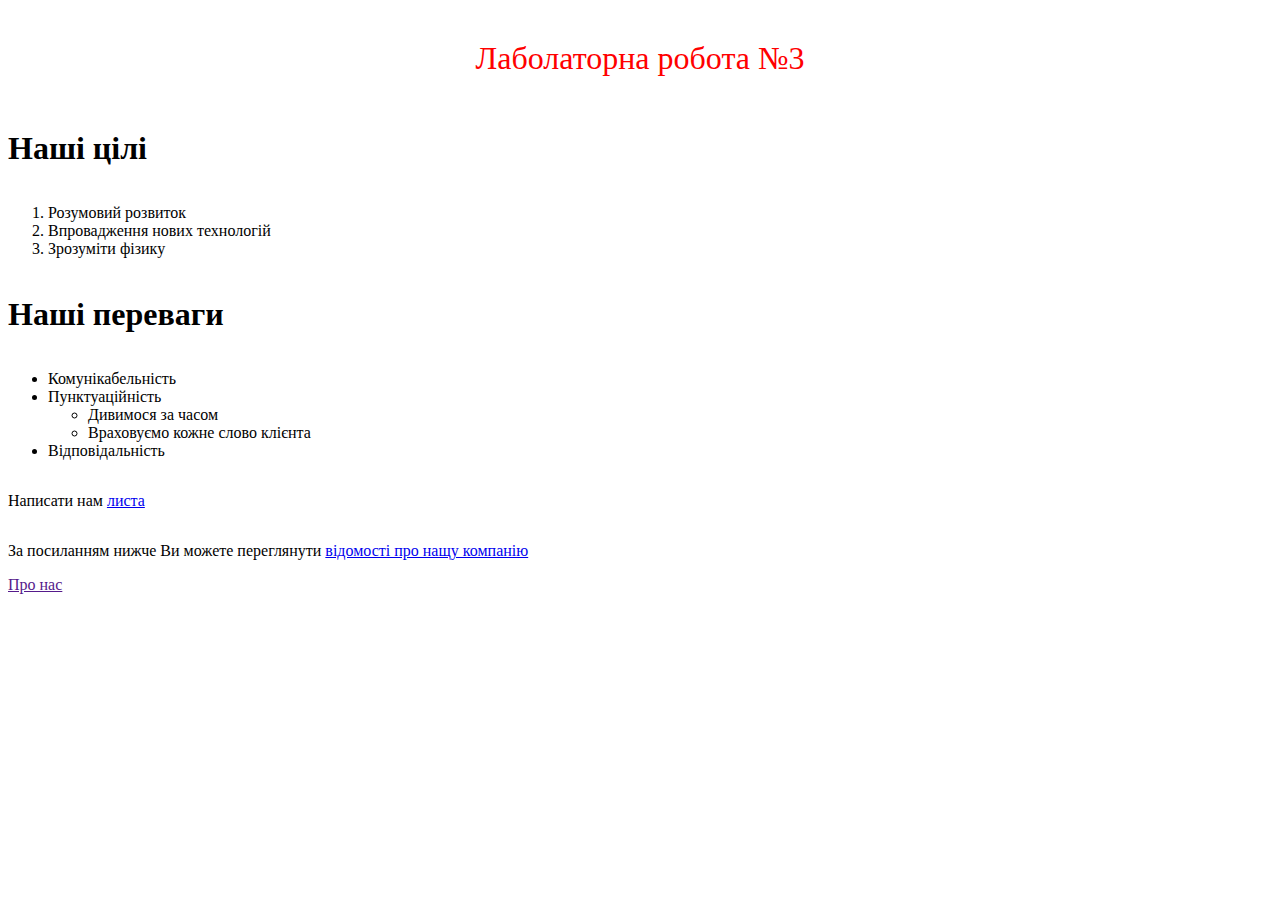
<file: lab_3/index.html>
<!DOCTYPE html>
<html lang="en">
<head>
    <meta charset="UTF-8">
    <meta name="viewport" content="width=device-width, initial-scale=1.0">
    <title>Лаб.№3: головна</title>
    <link rel="stylesheet" href="styles.css">
</head>
<body>
    <header>Лаболаторна робота №3</header>
    <h1>Наші цілі</h1>
    <ol>
        <li>Розумовий розвиток</li>
        <li>Впровадження нових технологій</li>
        <li>Зрозуміти фізику</li>                                                                                                                                                                                                   
    </ol>
    <h1>Наші переваги</h1>
    <ul>
        <li> Комунікабельність</li>
        <li> Пунктуаційність</li>

        

            <ul>
                <li>Дивимося за часом</li>
                <li>Враховуємо кожне слово клієнта</li>

            </ul>

        

        <li>Відповідальність</li>
    </ul>

    <p>Написати нам <a href="mailto:popovych.ernest@student.uzhnu.edu.ua">листа</a>
    </p>
    <p>За посиланням нижче Ви можете переглянути  <a href="about.html" target="_blank">відомості про нащу компанію</a>
    </p>
<a href="">Про нас </a>
    
    
</body>
</html>
</file>
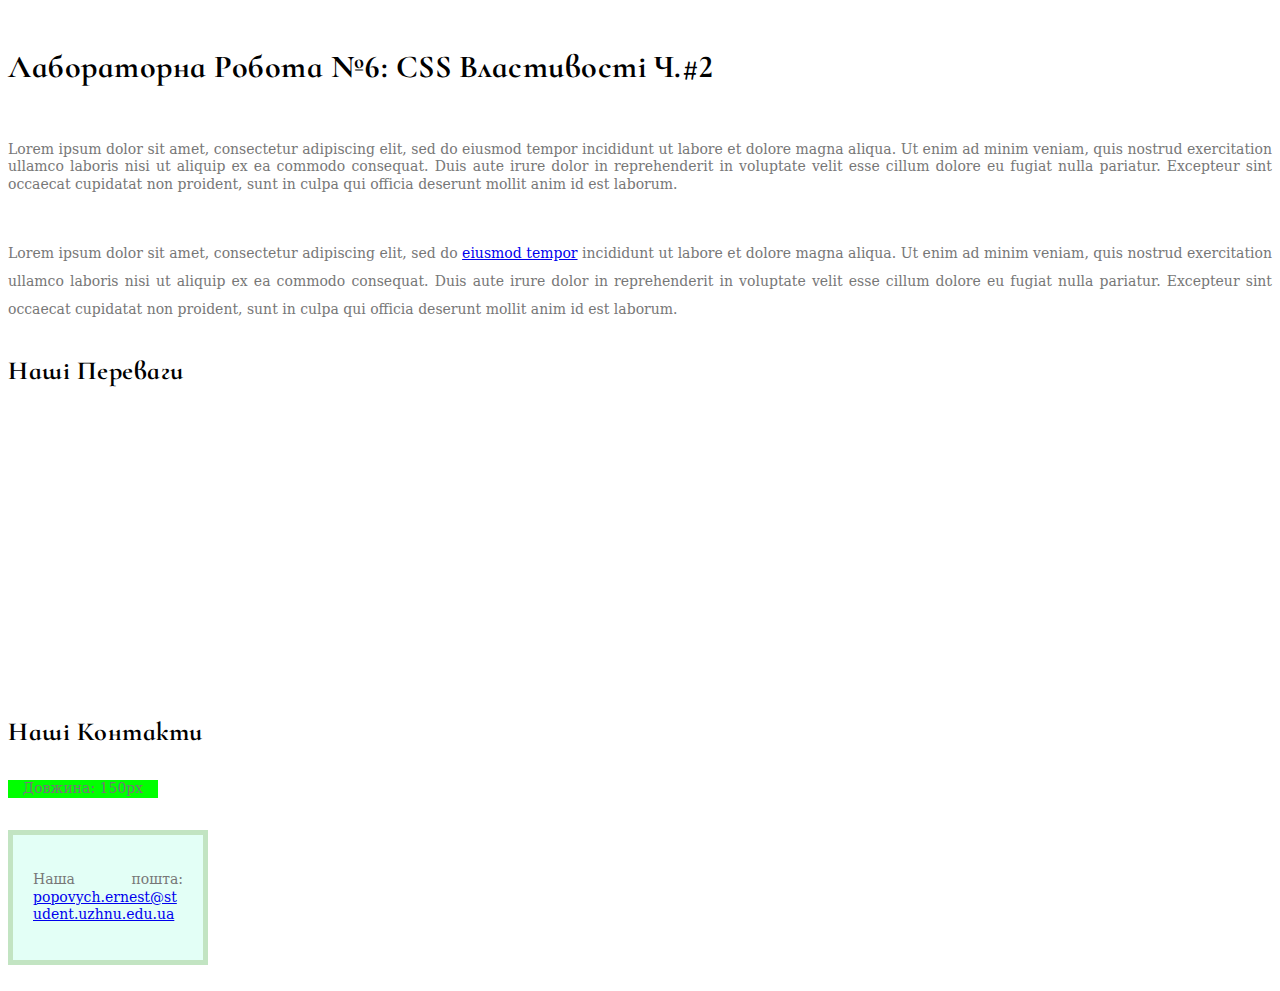
<file: lab_6/index.html>
<!DOCTYPE html>
<html lang="en">
<head>
    <meta charset="UTF-8">
    <meta name="viewport" content="width=device-width, initial-scale=1.0">
    <title>Лабораторна робота №6</title> 
        <link href="https://fonts.googleapis.com/css2?family=Cormorant+Infant:wght@700&display=swap" rel="stylesheet"> 
    <link rel="stylesheet" href="style.css">
</head>
<body>
    
    
        <h1>Лабораторна робота №6: CSS властивості ч.#2</h1> 
        <p>Lorem ipsum dolor sit amet, consectetur adipiscing elit, sed do eiusmod tempor incididunt ut labore et dolore magna aliqua. Ut enim ad minim veniam, quis nostrud exercitation ullamco laboris nisi ut aliquip ex ea commodo consequat. Duis aute irure dolor in reprehenderit in voluptate velit esse cillum dolore eu fugiat nulla pariatur. Excepteur sint occaecat cupidatat non proident, sunt in culpa qui officia deserunt mollit anim id est laborum.</p> 
        <p class="double-line">Lorem ipsum dolor sit amet, consectetur adipiscing elit, sed do <a href="link.html">eiusmod tempor</a> incididunt ut labore et dolore magna aliqua. Ut enim ad minim veniam, quis nostrud exercitation ullamco laboris nisi ut aliquip ex ea commodo consequat. Duis aute irure dolor in reprehenderit in voluptate velit esse cillum dolore eu fugiat nulla pariatur. Excepteur sint occaecat cupidatat non proident, sunt in culpa qui officia deserunt mollit anim id est laborum.</p> 
     
        <h2>Наші переваги</h2> 
        <ul class="our-adv"> 
          <li>Перевага 1</li> 
          <li>Перевага 2 
            <ul> 
              <li>Підпункт 2.1</li> 
              <li>Підпункт 2.2</li> 
            </ul> 
          </li> 
          <li>Перевага 3</li> 
        </ul> 
         
        <h2>Наші контакти</h2> 
        <p class="ruler">Довжина: 150px</p> 
        <div class = 'mail-box'> 
          <p>Наша пошта:  <a href="mailto:popovych.ernest@student.uzhnu.edu.ua">popovych.ernest@student.uzhnu.edu.ua</a></p> 
        </div> 
      
    
</body>
</html>
</file>
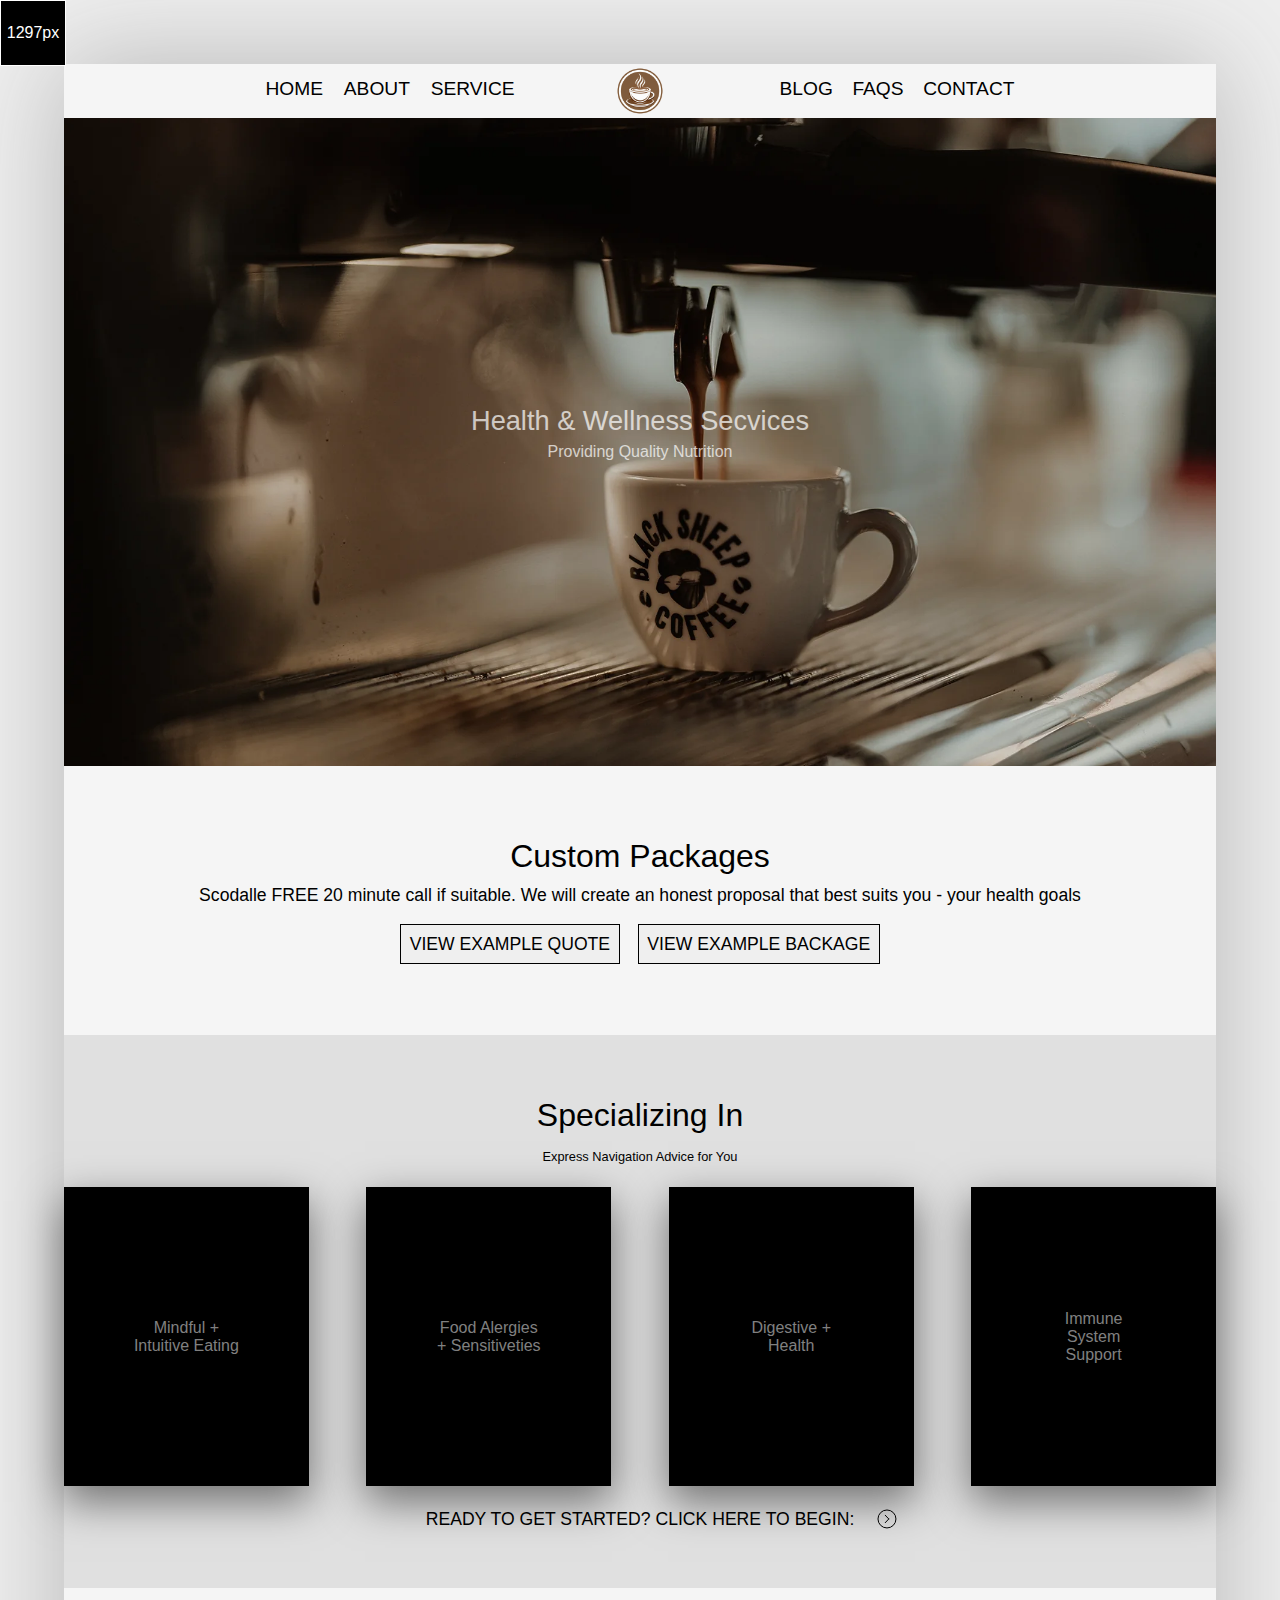
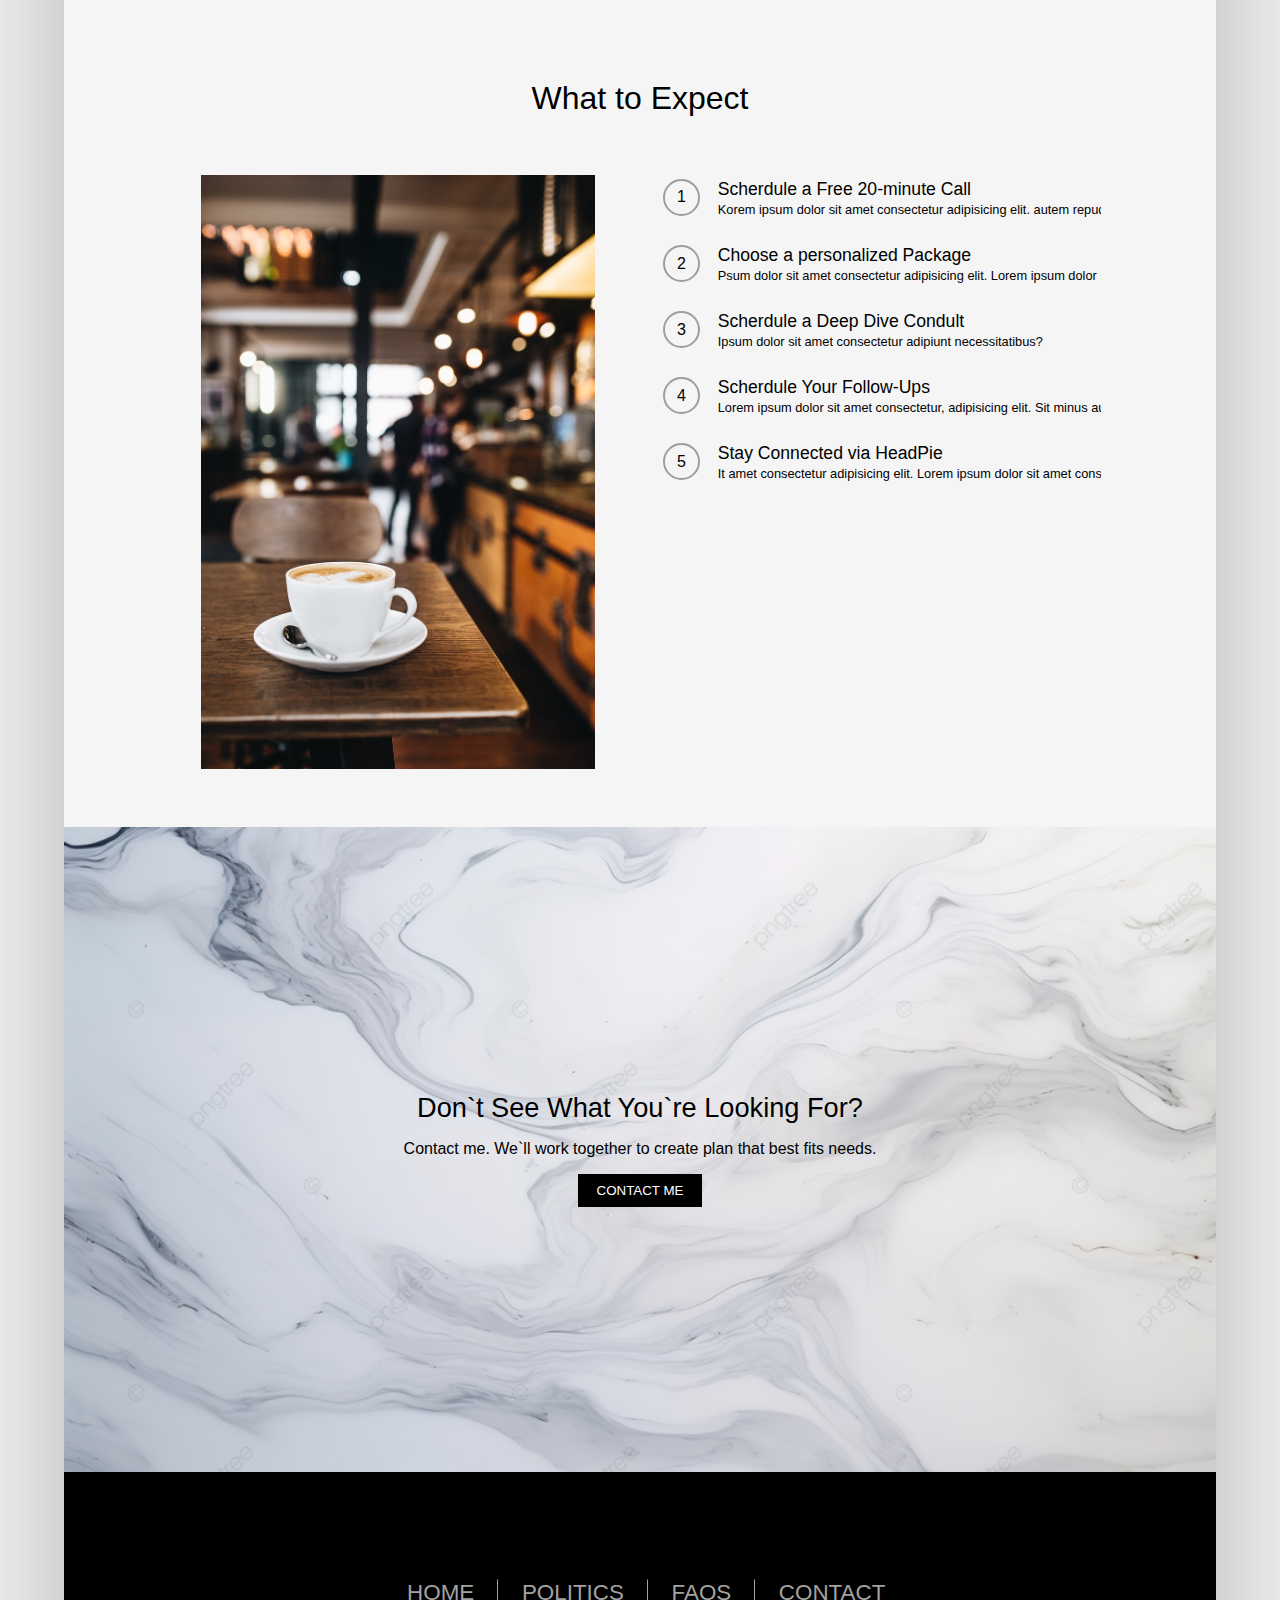
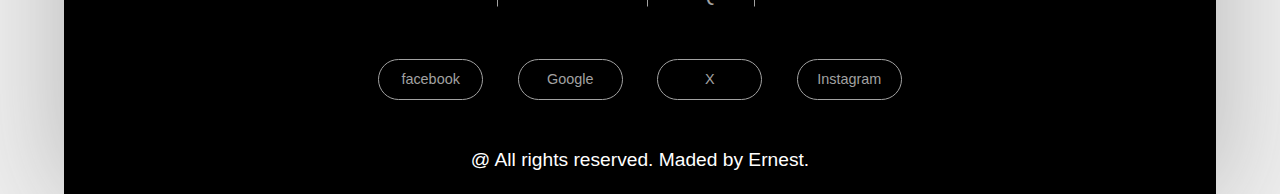
<file: coffe site (10 lab)/main-index.html>
<!DOCTYPE html>
<html lang="en">
<head>
    <meta charset="UTF-8">
    <meta name="viewport" content="width=device-width, initial-scale=1.0">
    <title>Welcome!</title>
    <link rel="stylesheet" href="style-main-page.css">
</head>
<body class='transition-out'>
    <div class='father-window transition-out'>
        <div class='daughter-window'>
            <section navbar>
                <section left-part>
                    <div class='grid-navbar-container navbar-section transition-out'>
                        <p id='item home-item transition-out'>
                            <span class="transition-out">HOME</span>
                        </p>
                        <p id='item about-item '>
                            <span class='transition-out'>ABOUT</span>
                        </p>
                        <p id='item services-item'>
                            <span class="transition-out">SERVICE</span>
                        </p>
                    </div>
                </section>
                <section image-part>
                    <div class='grid-navbar-container'>
                        <img src="./image-files/coffe-logo.png" alt="">
                    </div>
                    <div class="hide-image-window transition-out">
                        <span class='hide-image-header'>Coffe site logo <br></span>
                        <span class='hide-image-subtext'>This is a long story...</span>
                    </div>
                </section>
                <section right-part>
                    <div class='grid-navbar-container transition-out navbar-section'>
                        <p id='item blog-item '>
                            <span class='transition-out'>BLOG</span>
                        </p>
                        <p id='item faqs-item'>
                            <span class="transition-out">FAQS</span>
                        </p>
                        <p id='item contact-item'>
                            <span class="transition-out">CONTACT</span>
                        </p>
                    </div>
                </section>
            </section>
            <div class='background-image'>
                <img src="./image-files/banner-darker.webp" alt="">
                <div class='inner-image-text transition-out'>
                    <span class="main-image-text transition-out">Health & Wellness Secvices</span>
                    <p class="subtext-image-text transition-out">Providing Quality Nutrition</p>
                </div>
            </div>
            <section custom-coffe class='transition-out'>
                <div class='custom-container transition-out'>
                    <header class='custom-header transition-out'>Custom Packages</header>
                    <p class='custom-subtext transition-out'>Scodalle FREE 20 minute call if suitable. We will create an honest proposal that best suits you - your health goals </p>
                    <div class='button-container transition-out'>
                        <button class='custom-button transition-out first'>VIEW EXAMPLE QUOTE</button>
                        <button class='custom-button transition-out second'>VIEW EXAMPLE BACKAGE</button>
                    </div>
                </div>
            </section>
            <section card-section>
                <header class='card-section-header transition-out'>Specializing In</header>
                <p class='card-section-subtext transition-out'>Express Navigation Advice for You</p>
                <div class='card-container'>
                    <div class="first-card card">
                        <span id='card-text transition-out'>Mindful + <br> Intuitive Eating</span>
                        <div class='animation-rotate-line transition-out'></div>
                        <div class='animation-rotate-line transition-out'></div>
                        <div class='animation-rotate-line transition-out'></div>
                    </div>
                    <div class="second-card card">
                        <span id='card-text transition-out'>Food Alergies <br> + Sensitiveties</span>
                        <div class='animation-rotate-line transition-out'></div>
                        <div class='animation-rotate-line transition-out'></div>
                        <div class='animation-rotate-line transition-out'></div>
                    </div>
                    <div class="third-card card">
                        <span id='card-text transition-out'>Digestive + <br> Health</span>
                        <div class='animation-rotate-line transition-out'></div>
                        <div class='animation-rotate-line transition-out'></div>
                        <div class='animation-rotate-line transition-out'></div>
                    </div>
                    <div class="fourth-card card">
                        <span id='card-text transition-out'>Immune <br> System <br> Support</span>
                        <div class='animation-rotate-line transition-out'></div>
                        <div class='animation-rotate-line transition-out'></div>
                        <div class='animation-rotate-line transition-out'></div>
                    </div>
                </div>
                <div class='undercard-container'>
                    <p class='undercard-subtext transition-out'>READY TO GET STARTED? CLICK HERE TO BEGIN:</p>
                    <svg viewBox='0 0 100 100' class='transition-out' height='95%' style='position:absolute;aspect-ratio: 1/ 1;'>
                        <circle cx='50' cy='50' r='45' fill='none' stroke='black' stroke-width='5'></circle>
                        <line x1='40' x2='60' y1='30' y2='51' stroke='black' stroke-width='5'></line>
                        <line x1='40' x2='60' y1='70' y2='49' stroke='black' stroke-width='5'></line>
                    </svg>
                </div>
            </section>
            <section expectation-part>
                <header class="transition-out main-expectation-header">What to Expect</header>
                <div class='content-container transition-out'>
                    <div class='image-expectation transition-out '>
                        <section>
                          <img  src="./image-files/card-image-1.jpg" style= 'z-index: 100;' alt="" class= 'transition-out hidden-transition-image '>
                        </section>
                        <img src="./image-files/card-image-2.jpg" class =' transition-out' style= 'position:absolute; z-index: 1000;' alt="">
                    </div>
                    <div class="text-container transition-out">
                        <section>
                            <div class='svg-container'>1</div>
                            <p class ='expected-rules-header'> Scherdule a Free 20-minute Call</p>
                            <span>Korem ipsum dolor sit amet consectetur adipisicing elit.
                                autem repudiandae delectus odit ad illum provident animi, earum in! Saep Lorem ipsum dolor sit amet consectetur adipisicing elit. Eaque cupiditate consequatur nam nulla quia optio corpcabo, ratione placeat dolores maxime?
                            </span>
                            <div class='expected-hide-window transition-out'>
                                <p class='hide-item-text'><span style=  'color:black; font-weight: 900;'>^</span><br> Korem ipsum dolor sit amet consectetur adipisicing elit.
                                    autem repudiandae delectus odit ad illum provident animi, earum in! Saep Lorem ipsum dolor sit amet consectetur adipisicing elit. Eaque cupiditate consequatur nam nulla quia optio corpcabo, ratione placeat dolores maxime?
                                </p>
                            </div>
                        </section>
                        <section>
                            <div class='svg-container'>2</div>
                            <p class ='expected-rules-header'> Choose a personalized Package</p>
                            <span>Psum dolor sit amet consectetur adipisicing elit. Lorem ipsum dolor sit amet consectetur, adipisicing elit. Eveniet, repellat nobis vitae accusantium. </span>
                            <div class='expected-hide-window transition-out'>
                                <p class='hide-item-text'><span style=  'color:black; font-weight: 900;'>^</span><br>Lorem ipsum dolor sit amet consectetur adipisicing elit dolor sit amet consectetur, adipisicing elit. Eveniet, repellat nobis vitae accusantium. </p>
                            </div>
                        </section>
                        <section>
                            <div class='svg-container'>3</div>
                            <p class ='expected-rules-header'> Scherdule a Deep Dive Condult</p>
                            <span>Ipsum dolor sit amet consectetur adipiunt necessitatibus?</span>
                            <div class='expected-hide-window transition-out'>
                                <p class='hide-item-text'><span style=  'color:black; font-weight: 900;'>^</span><br>Lorem ipsum dolor sit amet consectetur adipiunt necessitatibus?</p>
                            </div>
                        </section>
                        <section>
                            <div class='svg-container'>4</div>
                            <p class ='expected-rules-header'> Scherdule Your Follow-Ups</p>
                            <span>Lorem ipsum dolor sit amet consectetur, adipisicing elit. Sit minus aut dicta totam autem repudiandae delectus odit ad illum provident animi, earum in! Saepe, cupiditate. Error minima atque sint nostrum. Lorem ipsum dolor sit amet consectetur adipisicing elit.</span>
                            <div class='expected-hide-window transition-out'>
                                <p class='hide-item-text'><span style=  'color:black; font-weight: 900;'>^</span><br>Lorem ipsum dolor sit amet consectetur, adipisicing elit. Sit minus aut dicta totam autem repudiandae delectus odit ad illum provident animi, earum in! Saepe, cupiditate. Error minima atque sint nostrum. Lorem ipsum dolor sit amet consectetur adipisicing elit.</p>
                            </div>
                        </section>
                        <section>
                            <div class='svg-container'>5</div>
                            <p class ='expected-rules-header'> Stay Connected via HeadPie</p>
                            <span>It amet consectetur adipisicing elit. Lorem ipsum dolor sit amet consectetur adipisicing elit. Fugiat quis possimus magni, consequuntur aperiam error numquam riosam necessitatibus magnam eum, dolor distinctio nisi temporibus! </span>
                            <div class='expected-hide-window transition-out'>
                                <p class='hide-item-text'><span style=  'color:black; font-weight: 900;'>^</span><br>It amet consectetur adipisicing elit. Lorem ipsum dolor sit amet consectetur adipisicing elit. Fugiat quis possimus magni, consequuntur aperiam error numquam riosam necessitatibus magnam eum, dolor distinctio nisi temporibus!</p>
                            </div>
                        </section>
                    </div>
                </div>
            </section>
            <section contact-part>
                <img src="/coffe site (10 lab)/image-files/contact-section-bg.png" alt="contact me" class ='contact-background-image'>
                <div>
                    <header class='contact-header'>Don`t See What You`re Looking For?</header>
                    <p class='contact-subtext'>Contact me. We`ll work together to create plan that best fits needs.</p>
                    <button class='contact-button'>
                        <a style ='text-decoration: none; color:white;' href="https://www.linkedin.com/feed/" target="_blank">CONTACT ME</a>
                    </button>
                </div>
            </section>
            <section underground-part>
                <div class = 'navbar-container'>
                    <header>HOME</header>
                    <header>POLITICS</header>
                    <header>FAQS</header>
                    <header>CONTACT</header>
                </div>
                <div class = 'links-container'>
                    <p class ='transition-out'>facebook </p>
                    <p class= 'transition-out'>Google</p>
                    <p class ='transition-out'>X</p>
                    <p class ='transition-out'>Instagram</p>
                    </div>
                    <header class ='underground-text'>
                        @ All rights reserved. Maded by Ernest.
                    </header>
            </section>
        </div>
    </div>
    <script src='javaScript-main-project.js'></script>
</body>
</html>
</file>
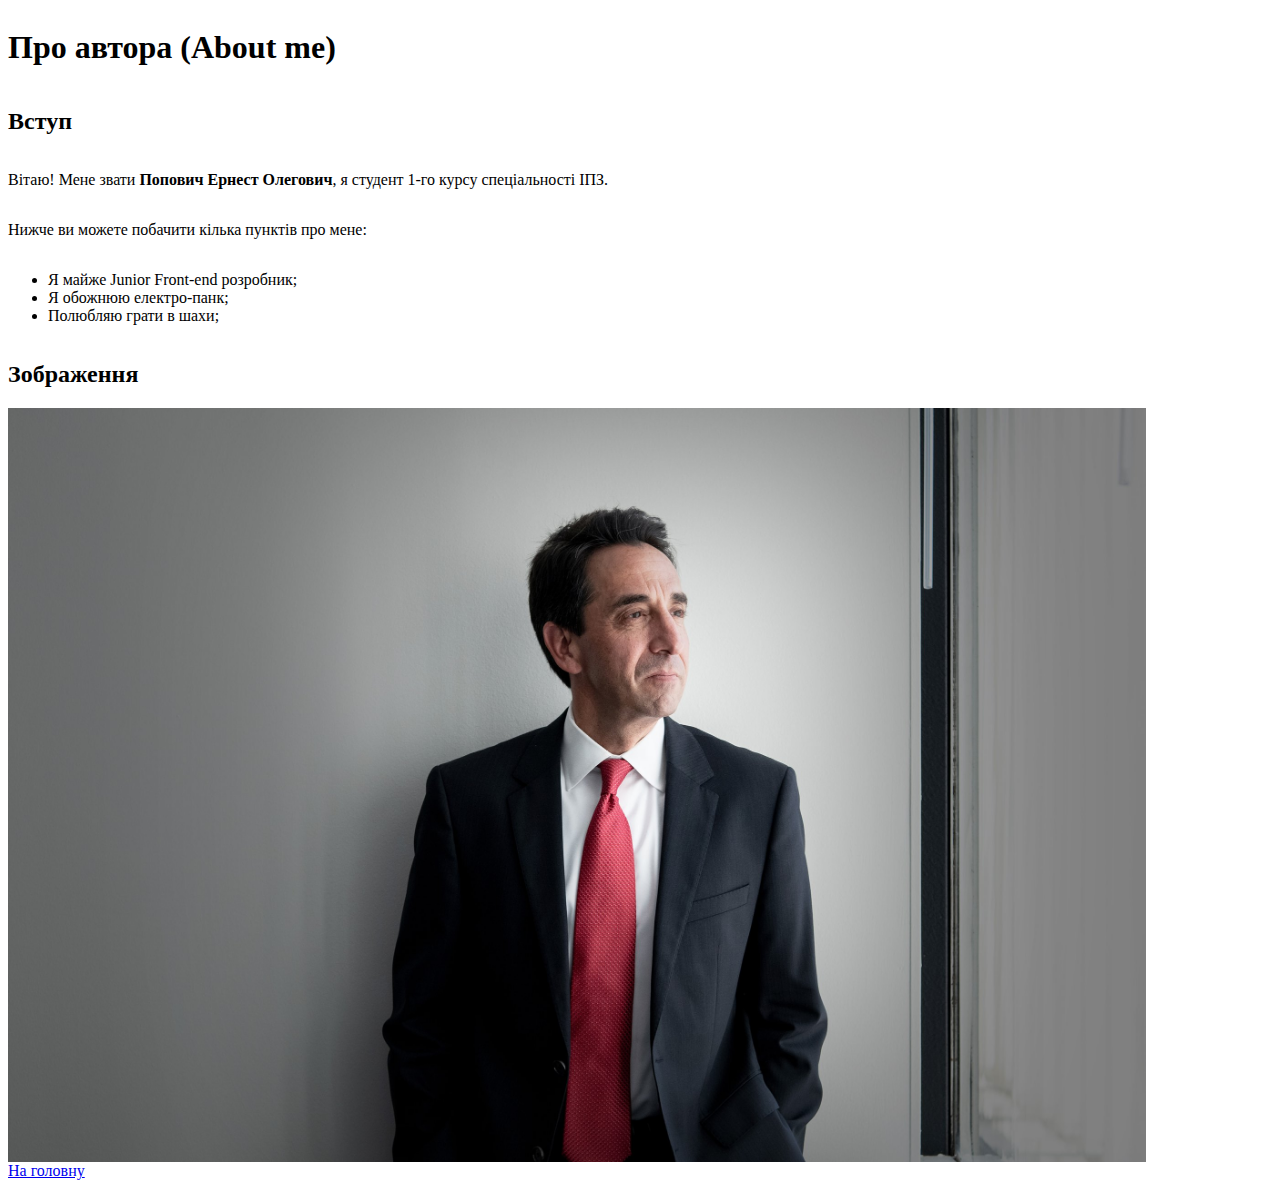
<file: Lab2_HTML/author.html>
<!DOCTYPE html>
<html lang="en">
<head>
    <meta charset="UTF-8">
    <meta name="viewport" content="width=device-width, initial-scale=1.0">
    <title>author</title>
</head>
<style>
</style>
<body style = "display: flex; flex-direction: column;">
    <h1>Про автора (About me)</h1>
    <h2>Вступ</h2>
    <!-- information about author -->
    <p>Вітаю! Мене звати <b>Попович Ернест Олегович</b>, я студент 1-го курсу спеціальності ІПЗ.</p>
    <p>Нижче ви можете побачити кілька пунктів про мене:</p>
    <!-- list on the site -->
    <ul>
        <li> Я майже Junior Front-end розробник;
        </li>
        <li> Я обожнюю електро-панк;
        </li>
        <li> Полюбляю грати в шахи;
        </li>
    </ul>

    <h2>Зображення</h2>
    <!-- Image in the page -->
        <img style = 'position: relative;' src="Jeff+Rosen.jpg" width="90%" alt=""><a href="main.html" target="_blank">  На головну

     <a href="Home_icon_orange.png"></a>
        
        </a>
     

</body>
</html>
</file>
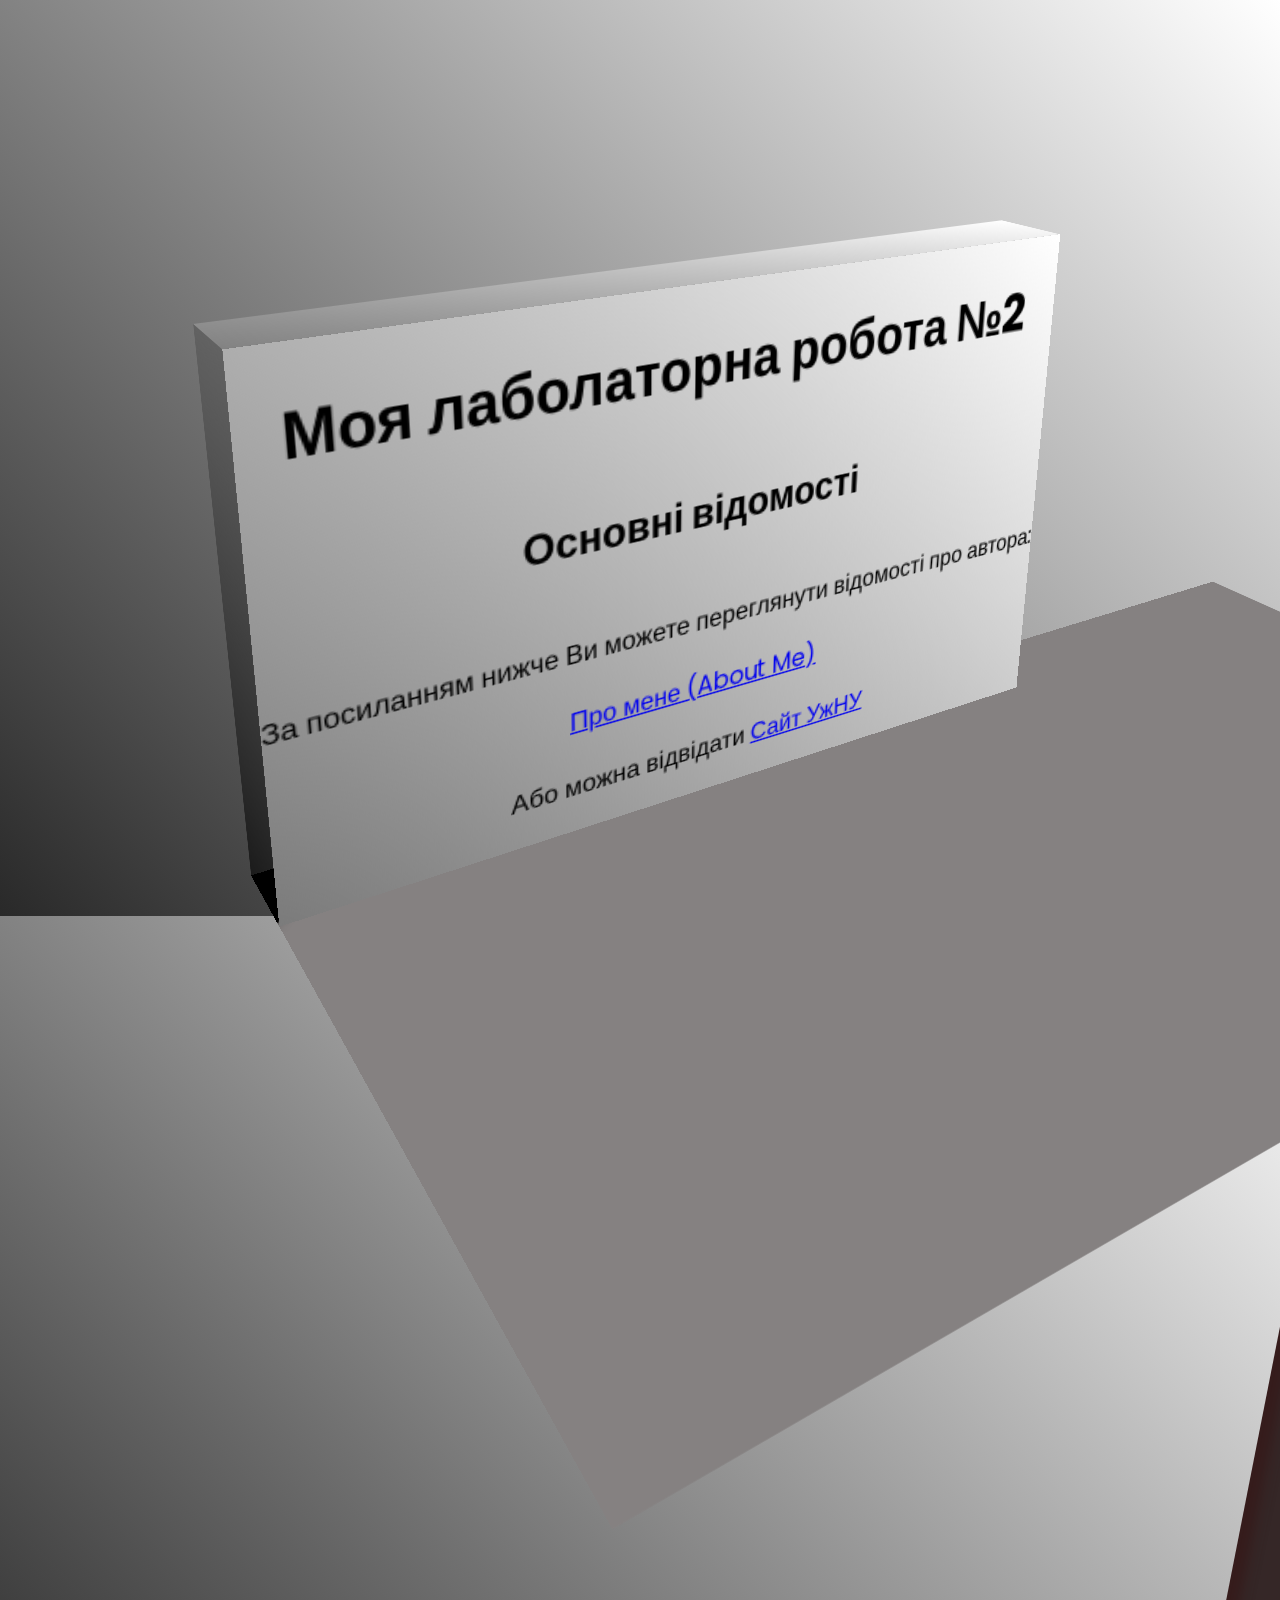
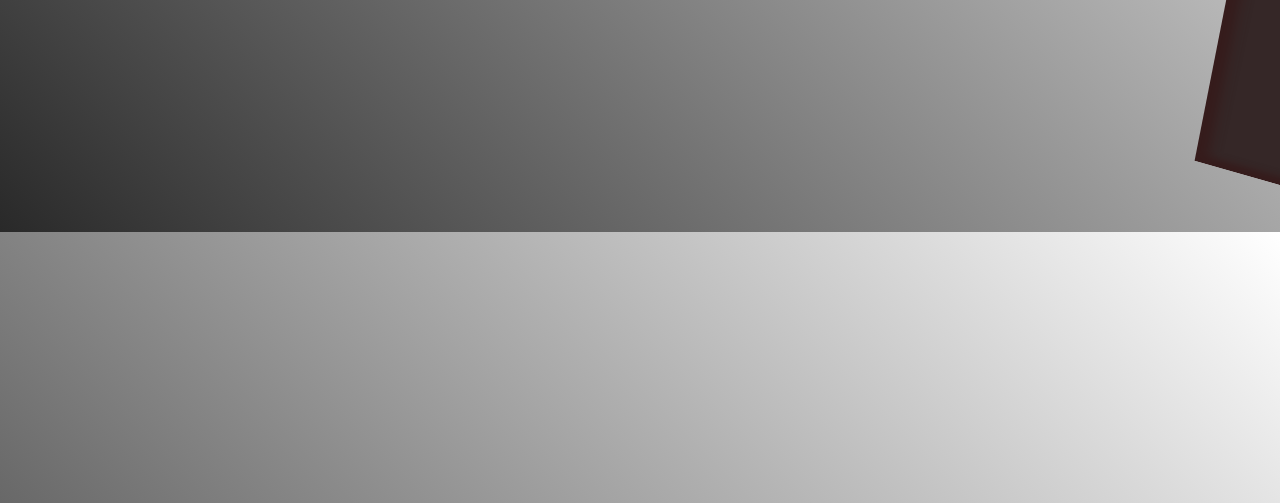
<file: Lab2_HTML/main.html>
<!DOCTYPE html>
<html lang="en">
<head>
    <meta charset="UTF-8">
    <meta name="viewport" content="width=device-width, initial-scale=1.0">
    <title>index (main)</title>
    <link rel="stylesheet" href="style.css">
</head>
<body>


    <main class= 'father-container'>
        <h1>Моя лаболаторна робота №2 </h1>
        <h2>Основні відомості</h2>
        <p>За посиланням нижче Ви можете переглянути  <span>відомості про автора:</span></p>
        <span></span>
        <a target="_blank" href="/Lab2_HTML/author.html">Про мене (About Me)</a>
        <p>Або можна відвідати  <a href="https://www.uzhnu.edu.ua/" target="_blank">Сайт УжНУ</a></p>
        <div class ='left-side vise-x'></div>
        <div class ='right-side vise-x'></div>
        <div class ='bottom-side vise-y'></div>
        <div class ='top-side vise-y'></div>
        <div class ='back-side vise-z'></div>
        <div class ='stoika'></div>

    </main>

    <script src="effect.js"></script>
</body>
</html>
</file>
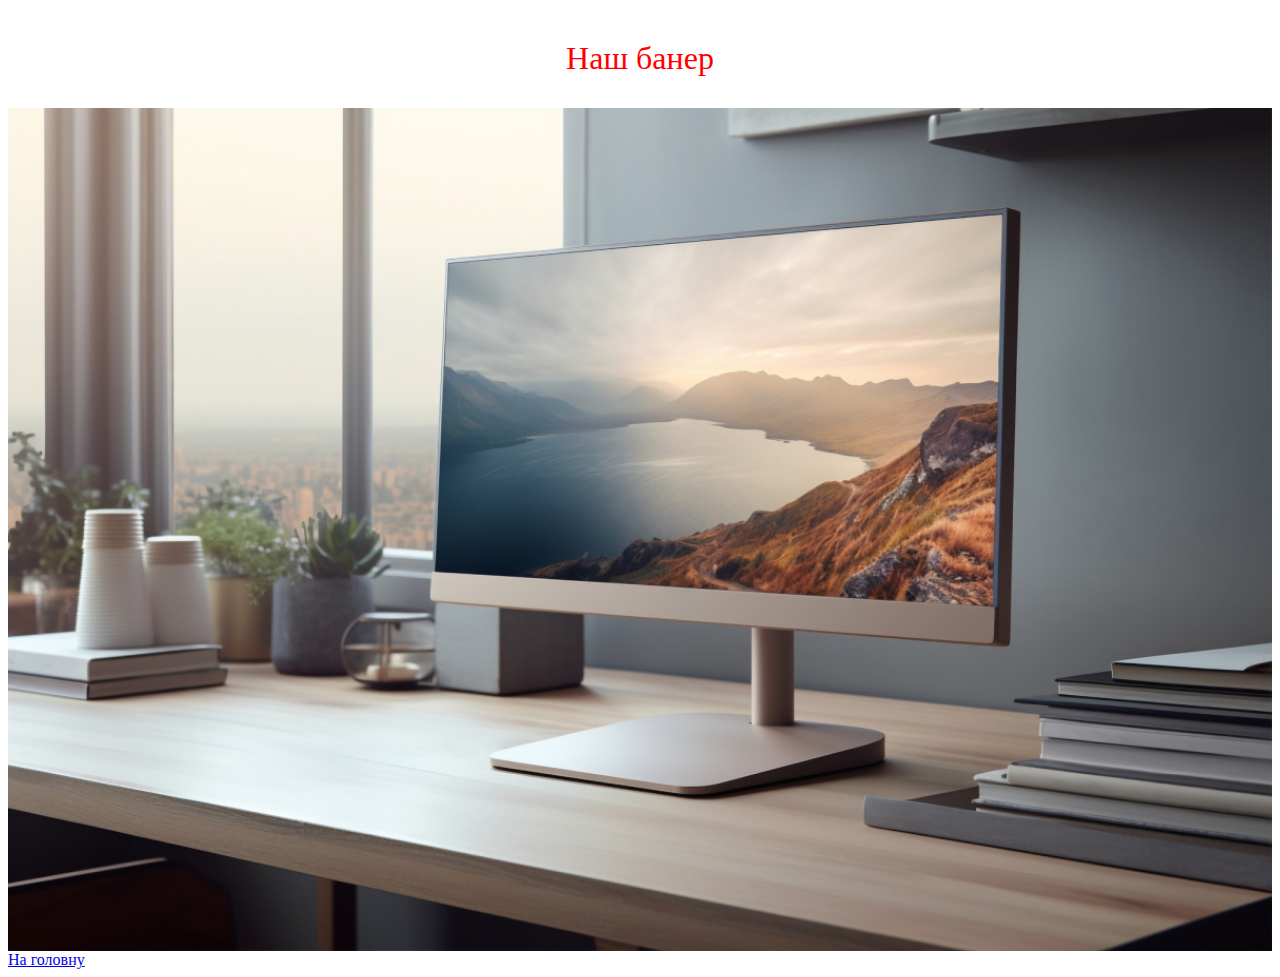
<file: lab_3/about.html>
<!DOCTYPE html>
<html lang="en">
<head>
    <meta charset="UTF-8">
    <meta name="viewport" content="width=device-width, initial-scale=1.0">
    <title>Лаб.№3, про нас</title>
    <link rel="stylesheet" href="styles.css">
</head>
<body>
    <header>

        Наш банер
    </header>
<img src="wide_pic.jpg" alt="">
     <a href="index.html" target="_blank">На головну</a>
    
</body>
</html>
</file>
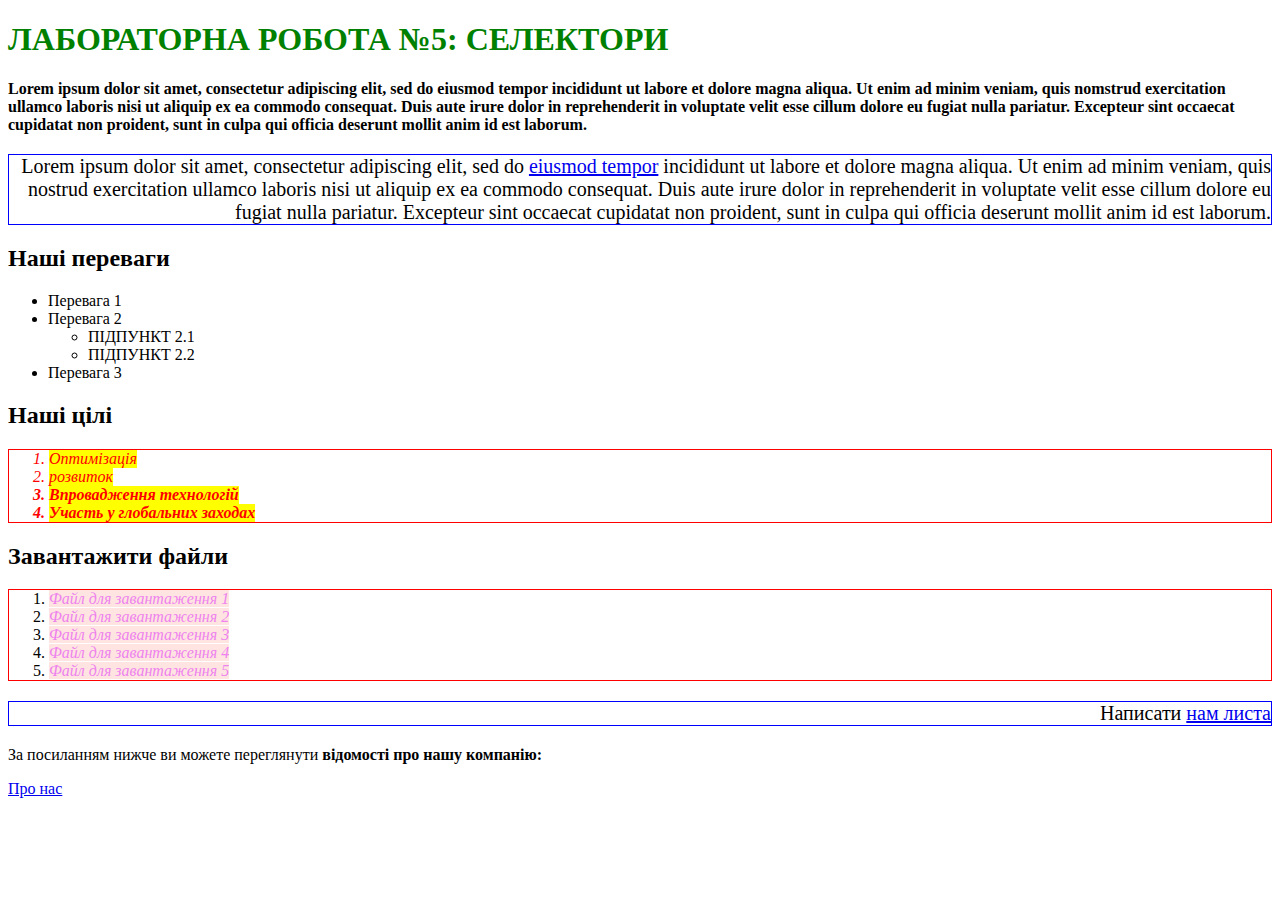
<file: labolatory_5/main.html>
<!DOCTYPE html>
<html lang="en">
<head>
    <meta charset="UTF-8">
    <meta name="viewport" content="width=device-width, initial-scale=1.0">
    <title>Лаболаторна 5</title>
    <link rel="stylesheet" href="styles.css">
</head>
<body>
    <h1 id = 'main-header'> Лабораторна робота №5: селектори</h1>
    <p class= 'bold'>Lorem ipsum dolor sit amet, consectetur adipiscing elit, sed do eiusmod tempor incididunt ut labore et dolore magna aliqua. Ut enim ad minim veniam, quis nomstrud exercitation ullamco laboris nisi ut aliquip ex ea commodo consequat. Duis aute irure dolor in reprehenderit in voluptate velit esse cillum dolore eu fugiat nulla pariatur. Excepteur sint occaecat cupidatat non proident, sunt in culpa qui officia deserunt mollit anim id est laborum.</p>
    <p>Lorem ipsum dolor sit amet, consectetur adipiscing elit, sed do <a href="link.html">eiusmod tempor</a> incididunt ut labore et dolore magna aliqua. Ut enim ad minim veniam, quis nostrud exercitation ullamco laboris nisi ut aliquip ex ea commodo consequat. Duis aute irure dolor in reprehenderit in voluptate velit esse cillum dolore eu fugiat nulla pariatur. Excepteur sint occaecat cupidatat non proident, sunt in culpa qui officia deserunt mollit anim id est laborum.</p>
    

    <h2>Наші переваги</h2>
<ul>
  <li>Перевага 1</li>
  <li>Перевага 2
    <ul>
      <li>Підпункт 2.1</li>
      <li>Підпункт 2.2</li>
    </ul>
  </li>
  <li>Перевага 3</li>
</ul>

<h2>Наші цілі</h2>
<ol class ='task-list'>
 <span>
     <li class="list__item">Оптимізація</li>

 </span> 

 <span>

     <li class="list__item">розвиток</li>

 </span>
 <span>
     <li class="list__item bold">Впровадження технологій</li>

 </span>
 <span>
     <li class="list__item bold">Участь у глобальних заходах</li>

 </span>
</ol> 

<h2>Завантажити файли</h2>
<ol class = 'file-list'>
  <li><a href="file1.pdf" target = "_blank">Файл для завантаження 1</a></li>
  <li><a href="file2.pdf" target = "_blank">Файл для завантаження 2</a></li>
  <li><a href="file3.pdf"target = "_blank">Файл для завантаження 3</a></li>
  <li><a href="file4.pdf" target = "_blank">Файл для завантаження 4</a></li>
  <li><a href="file5.pdf" target = "_blank">Файл для завантаження 5</a></li>
</ol>

<p class ='contact'>Написати <a href="mailto:popovych.ernest@student.uzhnu.edu.ua">нам листа</a></p>
<p>За посиланням нижче ви можете переглянути <strong>відомості про нашу компанію:</strong></p>
<a href="about.html">Про нас</a>

    
</body>
</html>
</file>
<file: lab_3/styles.css>
body {
    width: auto;
    display: flex;
    flex-direction: column;
}
body header {
    color:red;
    text-align: center;
    font-size: xx-large;
    margin:2.5% 0;
}
</file>
<file: lab_6/style.css>
@import url('https://fonts.googleapis.com/css2?family=Poppins:ital,wght@0,100;0,200;0,300;0,400;0,500;0,600;0,700;0,800;0,900;1,100;1,200;1,300;1,400;1,500;1,600;1,700;1,800;1,900&display=swap');

/* Службові стилі */
.ruler  {
    width: 150px;
    background-color: lime; 
    text-align: center; 
}


/* 1. Для всього документу встановіть наступний шрифт: назва serif, розмір 14px, міжрядковий інтервал 1.25, колір #777  */
body > * {
    font-family: "serif";
    font-size: 14px;
    line-height: 1.25;
    color:#777;
}


/* 2. Для всіх вкладених списків встановіть курсивний жирний шрифт */
ul li ul {
    font-weight: bold;
    font-style: italic;
}



/* 3. встановіть на всі заголовки шрифт 'Cormorant Infant' (serif - у якості "підстраховки"), міжлітерний інтервал 0.5px і колір текста чорний а також встановіть такий режим написання щоб кожне слово починалось з заглавної букви */
h1, h2 {
    letter-spacing: .5px;
    font-family: "Cormorant Infant", serif;
    color: #000;
    text-transform: capitalize;
}


/* 4. Після застосування зовнішнього шрифту стало зрозуміло що він досить малий - збільшість заголовки першого рівня до 32px */
h1 {
    font-size: 32px;
}


 
/* 5. Заголовки другого рівня зробіть 26px */
h2 {
    font-size: 26px;
}


/* 6. Для другого абзацу за класом встановіть подвійний міжрядковий інтервал. */
.double-line  {
    line-height: 2;
}

/* 7. Додайте клас mail-box до div що навколо пошти і задайте наступні йому властивості: 
- ширину 150px 
- задній фон кольору #E3FFF6 
- рамку товщиною 5 пікселів і кольору #C2E4C2 
- внутрішні відступи: горизонтальні 20px, вертикальні 5px 
- відразу перейдіть до п.8 */
.mail-box {
    width:150px;
    background: #E3FFF6;
    border:5px solid #C2E4C2;
    padding: 5px 20px;
    /* display:; */
}


/* 8. Чому зелений блок зверху довжиною теж 150 пікселів виглядає коротше ніж наш блок? 
Виправте ситуацію і заставте блок стати вказаною довжиною - 150 пікселя і не більше (спеціальна CSS-властивість блочної моделі ) */
.mail-box {
    max-width: 150px;
}


/* 9. У нас лишилась ще одна проблема - наш емейл виліз за рамки нашого блоку. Заставте текст пошти ламатись там де треба щоб поміститись у блок хай і у кілька рядків */ 
.mail-box p a {
    word-wrap: break-word;
}



/* 10. Останній штрих - перша буква імейла лишилась на першому рядку бо помістилась. Заставте емейл починатись з нового рядку. Це можна зробити як мінімум 2ма способами: 1) додати розрив рядку тегом у HTML 2) перетворити лінк що у .mail-box у блочний елемент стилем CSS за допомогою властивості display: block */
.mail-box p {
    display: block;
}

/* 11. Усі абзаци вирівняте по ширині (з обох боків) */
p {
    text-align: justify;
}


/* 12. Списку наших переваг .our-adv встановіть наступні стилі: 
- задайте фоном зображення файл 'http://picsum.photos/id/357/700/400?blur=5' 
- встановіть верхній внутрішній відступ у 30 пікселів, нижній - 60. 
- колір тексту задайте білий 
- шрифт 16 пікселів */
.our-adv {
    background: url('http://picsum.photos/id/357/700/400?blur=5') no-repeat;
    padding: 0 30px 0 60px;
    color:white;
    font-size: 16px;
}

/* 13. Задній фон встановився, але зображення може повторюватися кілька разів на широкому моніторі. Зробіть так щоб задній фон займав всю можливу ширину але зберігав свої пропорції. Після цього ви побачите що у вас відображається лише верхня частина зображення годинника -  зробіть так щоб завжди відображалась центральна частина */
.our-adv {
    background-size: cover;
    background-position: center;
}

/* 14. Задайте усім заголовкам другого рівня верхній зовнішній відступ у 60 пікселів, нижній - у 0 пікселів */
h2 {
    margin:0 60px 0 0;
}
</file>
<file: coffe site (10 lab)/style-main-page.css>
/* minimum media querries */
@media (min-width:1280px) {
    .daughter-window .grid-navbar-container p,.card-container .card #card-text {font-size: 1.3rem;}
    .daughter-window [navbar] .grid-navbar-container p span, 
    .underground-text
    {font-size: 1.2rem;}
    [custom-coffe] .custom-container .custom-header, [card-section] .card-section-header,.background-image .main-image-text, [expectation-part] .main-expectation-header {font-size: 2.7rem;}
    [expectation-part] .content-container .text-container {gap:10%;}
    [contact-part] header,
    [expectation-part] .content-container .text-container section > p  {font-size:2rem;}
    .father-window {margin-top: 0%;}
    [card-section] .card-section-subtext, [custom-coffe] .custom-container .custom-subtext, [expectation-part] .content-container .text-container section span {font-size: 1.1rem;}
    .content-container .text-container section > p {font-size: 1.8rem;}
    [image-part] .hide-image-window .hide-image-subtext {font-size: 0.9rem;}
    [custom-coffe] .custom-container .button-container .custom-button {font-size: 1.1rem;}
    .undercard-container .undercard-subtext,.navbar-container header {font-size: 1.4rem;}
    [expectation-part] .content-container .text-container section  .hide-item-text {font-size:1.9rem;}
    
    .links-container p {
        font-size: 2rem;
    width: 5%;

    }
    .navbar-container header  {
        font-size: 1.4rem;
    }
   
}


/* min w - 1024px */
@media (min-width: 1024px) {
    .background-image .main-image-text, [image-part] .hide-image-window .hide-image-header, [expectation-part] .main-expectation-header {font-size: 1.9rem;}
    .inner-image-text .subtext-image-text {font-size: 1rem;}
    .daughter-window .grid-navbar-container p, .custom-container .custom-subtext, [card-section] .card-section-subtext, [expectation-part] .content-container .text-container section span, .expected-hide-window .hide-item-text {font-size: 0.8rem;}
    .undercard-container .undercard-subtext, [expectation-part] .content-container .text-container section > p {font-size: 1.1rem;}
    [expectation-part] .content-container {grid-template-columns:repeat(2, 1fr);grid-template-rows: 1;}
    .content-container {
        margin-bottom:5% ;
    }

    [expectation-part] .content-container .text-container section  .hide-item-text {font-size: 0.9rem;}
    .links-container p {
        font-size: 1rem;
    width: 5%;

    }
}
/* maximum media querries */
/* max w - 1280px */
@media (max-width: 1280px) {
    .daughter-window .grid-navbar-container p {font-size: 0.9rem;}
    [contact-part] header,
    .background-image .main-image-text  {font-size: 1.7rem;}
    [custom-coffe] .custom-container .custom-header, [card-section] .card-section-header, [expectation-part] .main-expectation-header {font-size: 2rem;}
    .card-container .card #card-text {font-size: 1.2rem;}
    .content-container .text-container section > p {font-size: 1.1rem;}
    .links-container p {
        font-size: 0.9rem;
    width: 5%;

    }
    .navbar-container header {
        font-size: 1.4rem;
    }
    [underground-part] .underground-text {

    }
}
/* max w - 1024px */
@media (max-width: 1024px) {
    .daughter-window .grid-navbar-container p span, .inner-image-text .subtext-image-text, [image-part] .hide-image-window .hide-image-subtext 
    {font-size: 0.8rem;}
    
    .background-image .main-image-text, [image-part] .hide-image-window .hide-image-header 
    {font-size: 1.4rem;}
    
    [expectation-part] .content-container 
    {grid-template-rows:repeat(2,1fr);grid-template-columns: 1;gap:5%;}

    .content-container img {
        aspect-ratio: 1 / 1;
    }
    
    .content-container .text-container section > p 
    {font-size:1.3rem;}

    [expectation-part] .content-container .text-container 
    {width: 100%;}

    [custom-coffe] .custom-container .custom-subtext, [card-section] .card-section-subtext, [custom-coffe].button-container .custom-button, .card-container .card #card-text 
    {font-size: .7rem;}

    [custom-coffe] .custom-container .custom-header, [card-section] .card-section-header, [expectation-part] .main-expectation-header ,[contact-part] header
    {font-size: 1.5rem;}
    
    .card-container .card #card-text, .content-container .text-container section span {font-size: 0.9rem;}

    .content-container .text-container  section .hide-item-text {
        font-size: 1.1rem;
    }
    .links-container p {
        font-size: 1rem;
        width: 7%;
    }
   


}
/* max w - 768px */
@media(max-width:768px) {
    [custom-coffe] .custom-container .custom-subtext, [card-section] .card-section-subtext {font-size: 0.5rem;}
    [custom-coffe] .custom-container .custom-header, [card-section] .card-section-header, [image-part] .hide-image-window .hide-image-header, [contact-part] .contact-header{font-size: 1.3rem;}
    [custom-coffe] .custom-container .button-container .custom-button, .card-container .card #card-text, [card-section] .card-container .card span, [card-section] .undercard-container, [image-part] .hide-image-window .hide-image-subtext, .content-container .text-container section span, [contact-part] .contact-subtext {font-size: 0.7rem;}
    [expectation-part] .content-container .text-container section > p {font-size: 1rem;}
    .links-container p {font-size: 0.6rem; width: 7%;}
    .content-container .text-container section .hide-item-text {
        font-size: 0.9rem;
    }
    [expectation-part] .main-expectation-header {
        font-size: 1.6rem;
    }
    [underground-part] .underground-text {
        font-size: 0.7rem;
        font-style: italic;
    }
    .navbar-container header {
        font-size: 1.1rem;
    }
}
/* custom properties */
:root {
    --color-text: #302E41;
    --bg-navbar-hover-section: #EFEFFF;
    --bg-all-body:#EEEEEE;
    --bg-all-window: #F5F5F5;
    --bg-card-section: #E0E0E0;
    --underground-color: rgb(162, 162, 162);

}
/* custom transition classes */
.transition-in-out {transition: all 0.5s ease-in-out;}
.transition-in {transition: all 0.5s ease-in;}
.transition-out {transition: all 0.5s ease-out;}
/* for all markup elements */
* {font-family: "Poppins",sans-serif;}
body {
    user-select: none;
    position: relative;
    height: fit-content;
    display: flex;
    justify-content: center;
    background: var(--bg-all-body);
}
body .father-window {
    position: relative;
    min-width: 30rem;
    max-width: 80rem;
    margin-top: 5%;
    width: 90%;
    height: fit-content;
    box-shadow: 0 0 100px 1px rgb(182, 182, 182);
    background: var(--bg-all-window);
}
.father-window .daughter-window {
    background: var(--bg-all-window);
    width: 100%;
    justify-content: center;
    position: relative;
    display: flex;
    justify-content: center;
    align-items: center;
    flex-direction: column;
    z-index: 100;
    height: 100%;
}
.daughter-window [navbar] {
    position: relative;
    top:0;
    display: flex;
    justify-content: center;
    width: 100%;
    gap: 30%;
    object-fit: cover;
    flex-direction: row;
}
[navbar] .grid-navbar-container {
    display: flex;
    height: 100%;
    gap:10%;
    align-items: center;
}
.grid-navbar-container p {
    text-align: center;
    cursor: pointer;
    padding: 0;
    border-bottom: 3px solid var(--bg-all-window);
}

/* hover effect */
.grid-navbar-container p:hover {border-bottom:3px dotted black;}
.undercard-container svg:hover {transform: scale(1.1);}
.card-container .card:nth-child(2):hover,.card-container .card:nth-child(1):hover {
    transform: translateX(5%) scale(1.1);
}
.card-container .card:hover .animation-rotate-line:nth-child(1n) {
    animation: firstRotate 24s infinite linear forwards;
    opacity: 1;
}
.card-container .card:hover .animation-rotate-line:nth-child(2) {
    animation: secondRotate 16s infinite linear forwards;
    opacity: 1;
    animation-delay: 200ms;
}
.card-container .card:hover .animation-rotate-line:nth-child(3) {
    animation: secondRotate 8s infinite linear forwards;
    opacity: 1;
    animation-delay: 200ms;
}
.card-container .card .animation-rotate-line {
    position: absolute;
    background: white;
    width: 15%;
    z-index: 10;
    opacity:0;
    filter:blur(4rem);
    height: 200%;
}

/* backgraound card  animation */
@keyframes secondRotate {
    100% {transform: rotateZ(-360deg);opacity: 0.5; filter:blur(4rem)}
    50% {filter: blur(2rem);}
}
@keyframes firstRotate {
    100% {transform: rotateZ(360deg); filter: blur(4rem);}
    50% {filter: blur(2rem);}
}
.card-container .card:nth-child(3):hover, .card-container .card:nth-child(4):hover {
    transform: translateX(-5%) scale(1.1);
}

[card-section] .card-container .card:hover span {
    color:white;
}

.button-container .custom-button:hover {
    background: #000;color:white;
    outline: none;
}

[image-part]:hover .hide-image-window {
    opacity: 1;
    transform: translateY(15%);
}

[navbar] [right-part] .grid-navbar-container {
    justify-content: end;
}

[navbar] [image-part] {
    height: 100%;
    position: absolute;
    aspect-ratio: 1 / 1;
    white-space: nowrap;
}

[image-part] .grid-navbar-container {
    display: flex;
    justify-content: center;
    width: 100%;
}
[image-part] .grid-navbar-container img {
    height: 100%;
}
/* bg for feld that under navbar */
.daughter-window .background-image {
    width: 100%;
    height: auto;
    display: flex;
    justify-content: center;
    align-items: center;
    position: relative;
}
.background-image img {
    width: 100%;
    object-fit: cover;
}
[image-part] .hide-image-window {
    color: #000;
    position: absolute;
    background: white;
    width: fit-content;
    pointer-events: none;
    flex-direction: column;
    padding: 10%;
    height: fit-content;
    opacity: 0;
    top: 100%;
    z-index: 400;
}
[image-part] .hide-image-window .hide-image-header {
    text-decoration: underline;
}
.background-image .inner-image-text {
    position: absolute;
    color: white;
    text-align: center;
    opacity: 0.7;
}
/* second section of site */
.daughter-container [custom-coffe] {
    flex-direction: row;
    position: relative;
    width: 100%;
    height: auto;
}
[custom-coffe] .button-container, [custom-coffe], [custom-coffe] .custom-container {
    align-items: center;
    justify-content: center;
    display: flex;
}
[custom-coffe] .custom-container {
    flex-direction: column;
    width: 100%;
    height: 100%;
}
/* Light font style */
[card-section] .card-container .card, [card-section] .card-section-header, .background-image .inner-image-text, [image-part] .hide-image-window [expectation-part] .main-expectation-header, .text-container .expectation-grid-text span, .hide-item-text, [contact-part] .contact-button,[contact-part] header, .navbar-container header {
    font-weight: lighter;
}
[custom-coffe] .custom-container .button-container {
    flex-direction: row;
    gap: 2%;
    width: 100%;
}
/* all margin, padding l-h rules */
[custom-coffe] .custom-container {
    padding: 8% 0 8% 0;
    margin: 0;
}
.custom-container .custom-subtext, [card-section] .card-section-subtext {
    margin: 1% 0 0% 0;
}
.custom-container .custom-header, [card-section] .card-section-header, [expectation-part] .main-expectation-header, [expectation-part] .text-container, [expectation-part] {
    padding: 0%;
    font-weight: 300;
    margin: 1% 0 1% 0;
}
.custom-container .custom-header, [card-section] .card-section-header, .background-image .inner-image-text, [card-section] .card-container .undercard-subtext {
    line-height: 0.7;
}
.custom-container .button-container .custom-button {
    padding: 1% 1%;
    margin-top: 2%;
    border: 1px solid;
}
.card-container .undercard-subtext, [image-part] .hide-image-window > * [expectation-part] header {
    margin: 0;
    padding: 0;
    line-height: 0.4;
}
body, [expectation-part] .content-container .expectation-grid-text .text-header, [expectation-part] .text-container section p {
    margin: 0;
    padding: 0;
}
[expectation-part] .main-expectation-header {
    margin: 0% 0 5% 0%;
}
/* hover for first section */
/* third section of site */
.daughter-window [card-section]{
    display:flex;
    perspective:1000px;
    padding:5% 0%;
    flex-direction:column;
    justify-content:center;
    align-items:center;
    width:100%;
    background:var(--bg-card-section);
}
[card-section] .card-container .card{
    box-shadow:0 15px 40px 1px rgb(113,113,113);
    padding:50% 0%;
    overflow:hidden;
    transition-duration:200ms;
    display:flex;
    justify-content:center;
    align-items:center;
    background:#000;
    color:white;
    width:100%;
    transform-style:preserve-3d;
}
[card-section] .card-container .card span{
    width:fit-content;
    text-align:center;
    color:gray;
}
[card-section] .card-container{
    padding:2% 0;
    display:grid;
    gap:5%;
    grid-template-columns:repeat(4,1fr);
    grid-template-rows:1;
    width:100%;
}
.undercard-container{
    position:relative;
    display:flex;
    flex-direction:row;
    height:fit-content;
    gap:5%;
    height:10%;
}
.undercard-container .undercard-subtext{
    text-align:start;
    padding:0;
    margin:0;
}
.undercard-container svg{
    right:-10%;
}
.daughter-window [expectation-part]{
    display:flex;
    position:relative;
    width:100%;
    justify-content:center;
    align-items:center;
    margin: 6% 0 0 0%;
    padding:2% 0 0 0;
    height:40%;
    flex-direction:column;
}
[expectation-part] .content-container{
    display:grid;
    width:80%;
    gap:5%;
    height:fit-content;
}
[expectation-part] .content-container .hidden-transition-image {
    height:100%;
    top: 0;
    left: 0;
    transition-timing-function: ease-in-out;
}
[expectation-part] .content-container .text-container{
    gap:5%;
    display:flex;
    height: auto;
    flex-direction:column;
    font-weight: 100;
}
[expectation-part] .content-container .image-expectation{
    width:90%;
    display:flex;
    place-self: center;
    justify-content: center;
    align-items: center;
    position: relative;
}
.image-expectation section {
    box-sizing: border-box;
}
.content-container .image-expectation img{
    width:100%;
    height:100%;
    transform-style: ease-in;
    object-fit:cover;
    place-self: center;
    place-content: center;
    max-width:100%;
    max-height:100%;
    position: relative;
}
.content-container .text-container{
    position:relative;
}
[expectation-part] .text-container section > p{
    font-weight:400;
    margin:0;
}
.text-container section .svg-container{
    border-radius:10rem;
    border:2px solid rgb(158,158,158);
    width:100%;
    aspect-ratio:1/1;
    grid-row:span 2;
    display:flex;
    justify-content:center;
    grid-column:1/2;
    color:rgb(0, 0, 0);
    align-items:center;
}
.content-container .text-container section{
    display:grid;
    justify-content:start;
    align-items:start;
    grid-template-columns:7.5% 87.5%;
    grid-template-rows:auto;
    gap:5%;
    position: relative;
    transition:all 0.5s ease-out;
    text-overflow:ellipsis;
}
.hide-item-text {
    font-size: 0.4rem;
}
.content-container .text-container section .expected-hide-window{
    position:absolute;
    width:fit-content;
    padding:2%;
    top:100%;
    left:12%;
    position: absolute;
    box-shadow:30px 30px 70px 1px rgb(158, 158, 158);
    background:white;
    opacity:0;
    align-items:stretch;
    height:fit-content;
    font-weight:100;
    pointer-events: none;
    z-index: 10;
    transition-duration: 100ms;
    transition-delay:150ms;
    color:rgb(75, 75, 75);
}
.content-container .text-container section:hover .expected-hide-window{
    top:130%;
    opacity:1;
}
.text-container section>p{
    grid-column:2/2;
    grid-row:1/2;
}
.text-container section span{
    grid-column:2/2;
    grid-row:2/2;
    overflow:hidden;
    white-space:nowrap;
    object-fit:cover;
}
 [contact-part]{
    display:flex;
    flex-direction:column;
    width:100%;
    margin: 0;
    position:relative;
    height:fit-content;
    justify-content:center;
    align-items:center;
    min-width:100%;
}
[contact-part] > * {
    padding: 0;
    margin: 0;
}
.contact-background-image {
    background-size: cover;
    background-position: center;
    background-repeat: no-repeat;
    width:100%;
} 
.content-container .text-container section .expected-hide-window.hide-item-text{
    font-weight: 100;
    font-size: 0.4rem;
}
[contact-part] img + div {
    position: absolute;
   text-align: center;
}
[contact-part] header {
    font-weight: lighter;
}
[contact-part] .contact-button  {
    border: none;
    position: relative;
    background: #000;
    padding: 2% 4%;
    overflow: hidden;
}
[contact-part] div > p {
    font-weight: 100;
}
.contact-button a {
    z-index: 10;
}
.contact-button a::before {
    transition: all 0.5s ease;
    display: flex;
    justify-content: center;
    content: 'CONTACT ME';
    position: absolute;
    background: white;
    width: 200%;
    align-items: center;
    height: 100%;
    text-align: start;
    color: black;
    pointer-events: none;
    top: 100%;
    left: -10%;
    transform-origin: 50% 50%;
    place-self: center;
}
.contact-button:hover  a::before {
    top: 0;
    width: 120%;
}
[underground-part] {
    background: #000;
    position: inherit;
    width: 100%;
    color: var(--underground-color);
    text-align: center;
    display: flex;
    flex-direction: column;
}
 .navbar-container {
    display: flex;
    flex-direction: row;
 }
 .navbar-container {
    display: flex;
    justify-content: center;
    align-items: center;
    height: 5rem;
    margin: 7% 0 0% 1%;
 }
 .navbar-container header:last-child {
    border-right: black;
    }
    .navbar-container header:hover, .links-container p:hover {
        border:1px solid white;
        color:white;
    }
    .navbar-container header:last-child:hover {
        border-left: black;
    }
    .navbar-container header {
        border:1px solid transparent;
        border-right:1px solid var(--underground-color);
        padding:0 2%;
        height: fit-content;
    }
.father-window .links-container {
    display: flex;
   flex-direction: row;
    width: 100%;
    gap:3%;
    margin:1% 0%;
    justify-content: center;
    align-items: center;
    text-align: center;
}
.links-container p {
    border-radius: 10rem;
    place-content: center;
    max-width: 5rem;
    border:1px solid var(--underground-color);
    padding: 1%;
    width: 20%;
}

.links-container  a{ 
    width: 100%;
    height: 100%;
    border:1px solid red;
    padding:20% 40%;
    text-decoration: none;
    color:var(--underground-color);
}
[underground-part] .underground-text  {
    margin: 2%;
    color:white;
}
/* info window for developing */
.info-window {
    display: flex;
    justify-content: center;
    align-items: center;
    position: fixed;
    top:0;
    left:0;
    width: 4rem;
    aspect-ratio:  1/ 1 ;
    border:1px solid white;
    background: #000;
    z-index: 100;
    transition: all 0.5s ease;
    color:white;
}
</file>
<file: Lab2_HTML/style.css>
@import url('https://fonts.googleapis.com/css2?family=Poppins:ital,wght@0,100;0,200;0,300;0,400;0,500;0,600;0,700;0,800;0,900;1,100;1,200;1,300;1,400;1,500;1,600;1,700;1,800;1,900&display=swap');

body {
    width: auto;
    height: 100vh;
    overflow: hidden;
    transition: all 0.3s ease;
    perspective: 50px;
    background-image: linear-gradient(45deg, #292929, #fff);
    opacity: 0;
}

body, .father-container {
    display: flex;
    flex-direction: column;
    align-items: center;
    justify-content: center;

}

body .father-container {
    width: fit-content;
    height: fit-content;
    background: rgb(212, 212, 212);
    position: relative;
    transform-origin: 100% 100%;
    transform-style: preserve-3d;
    transition: all 0.5s ease-in-out;
    background-image: linear-gradient(45deg, rgb(123, 123, 123), #fff);
    transform: rotateX(-20deg) rotateY(30deg);
    animation: rotate 5s infinite ease-in;

    
}
.bottom-side::before {
    content:'';
    position: absolute;
    height: 500px;
    /* aspect-ratio: 1 /1; */
    width: 1000px;
    background:black;
    top:-730.3px;
    transform: rotateZ(45deg);
    /* transform: translateY(50%) rotateX(90deg) translateX(-20%); */
    right: 182px;
    /* bottom: 0; */

    box-shadow: -5px 0px 10px 1px black;
}
.bottom-side::after {
    content:'';
    position: absolute;
    /* height: 500px; */
    aspect-ratio: 1 /1;
    width: 1500px;
    background:rgb(133, 129, 129);
    top:-1100px;
    transform: rotateZ(0);
    /* transform: translateY(50%) rotateX(90deg) translateX(-20%); */
    z-index: -1;
    right:-250px;
    /* bottom: 0; */

    /* box-shadow: -5px 0px 10px 1px black; */
}
.stoika {
   
        /* content:''; */
        position: absolute;
        height: 1000px;
        aspect-ratio: 1 /1;
        width: 100px;
        background:rgb(53, 39, 39);
        top:-1090px;
        transform: translateY(1400px) translateZ(200px) rotateY(-45deg);
        /* transform: translateY(50%) rotateX(90deg) translateX(-20%); */
        z-index: -1;
        right:-250px;
        box-shadow:inset 0 0 10px 10px rgb(54, 28, 28);
       
   
}
.father-container > div {
    position: absolute;
    pointer-events: none;
}


.father-container .vise-x {
    height: 100%;
    width: 50px;
    transform: rotateY(90deg) translateX(25px);
}

.left-side {
    left: -25px;
    background-image: linear-gradient(rgb(98, 98, 98), rgb(27, 27, 27));
}

.right-side {
    right: -25px;
}

.father-container .vise-y {
    width: 100%;
    height: 50px;
    transform: rotateX(90deg) translateY(-25px);
}


.father-container .bottom-side {
    bottom: -25px;
   
    transform-origin: 100% 50%;
    /* overflow: hidden; */

    background: #000;
}


.top-side {
    background-image: linear-gradient(45deg, #828282, #fff);
    top: -25px;


    /* background: #000; */
}

.father-container .vise-z {
    width: 100%;
    height: 100%;
    transform: translateZ(-50px);
}
* {
    font-family: "Poppins", sans-serif;
}

body {
    perspective: 1000px;
    transform: scale(1.5);
}
</file>
<file: labolatory_5/styles.css>
/* 1. додайте клас до h1 і зробіть весь текст для класу заглавними літерами (text-transform: uppercase) */ 
h1 {
    text-transform: uppercase;
}



/* 2. придумайте назву класа для списку цілей і встановіть колір шрифту червоним у шістнадцятковому форматі */ 
.task-list {
    color:#ff0000;
}


/* 3. пунктам списку цілей за класом дайте колір заднього фону yellow і нахилений шрифт (font-style: italic)*/

.list__item {
    font-style: italic;
}

/* 4. для усіх впорядкованих списків задайте рамку 1px solid red */ 
 .file-list, .task-list {
    border:1px solid red;
 }

 /* 5. задайте id (ідентифікатор) для заголовку першого рівня і встановіть на нього колір шрифта green */
 #main-header, .file-list  a:nth-child(2) {
    color:green;
 }


 /* 6. для всіх посилань на PDF-документи втсановити стиль: колір зелений і font-style: italic */ 
.file-list  > li > * {
    color:green; 
    font-style:italic;
}

/* 7. для всіх посилань встановити колір шрифта violet та заберыть підкреслення (text-decoration: none). */
.file-list > li > a {
    color:violet;
    text-decoration: none;
}
/*Питання: чому PDF-файли вже не підкреслені але все ж лишились зелені?
    Тому що ми перевизначили попередні значення для властивостей.
    А колір шрифту не залишився зеленим, бо ми перевизначили його як і стиль шрифту.
*/

/* 8. Встановіть всі заглавні літери (text-transform: uppercase) для усіх вкладнених списків другого рівня*/
ul  > li > ul > li {
   text-transform: uppercase;
}

/* 9. для всіх посилань що знаходяться всередині абзаців встановити колір шрифта magenta і задній фон кольору mistyrose */
ol > li > a {
    color:magenta;
    background-color: mistyrose;
}

/* 10. створити клас bold який буде будь-який текст перетворювати на жирний і застосувати його: 1) до двох останіх   пунктів цілей 2) до першого довгого абзацу (той що під основним заголовком). 
  Питання: чому у нас одночасно і bold i italic? 
    бо italic це стиль, а bold це товщина шрифту.
*/
.bold {
    font-weight:bold;

}


/* 11. для всіх тегів li з класом bold встановити всі заглавні літери */
.bold li {
    text-transform: uppercase;
}



/* 12. другий довгий абзац і передостанній "Написати нам листа" вирійвняйте по правому краю, додайте синю рамку навколо та встановіть розмір шрифта 20px */ 
body p:nth-child(3), body .contact  {
    text-align: right;
    border:1px solid blue;
    font-size: 20px;
}


/* 13. на тег h1 встановіть колір шрифта червоний. Чому він не спрацює і що можна зробити щоб він спрацював?
    Не працює, бо ідентифікатор має більшу силу чим тег в css. Попередньо, я призначив ідентифікатор #main-header з властивістю color:green; елементу h1 на сторінці. Зараз, присвоєння нового значення властивості color для h1 через звертання до нього в css як до тегу, можливе але не дасть ніякого результату. Щоб це виправити, потрібно  в css для  ідентифікатора #main-header встановити інший колір, або знову його виписати і перевизначити колір з green на red.
*/
h1 {
     color:red; /* ніяк не спрацює */
}


/* 14. для всіх можливих селекторів встановіть властивість box-sizing: border-box (у DevTools перегляньте які CSS властивості у елементів активні і визначте чи успішно виконано завдання) */
#main-header, .bold, .task-list, .list__item, .file-list, .contact {
    box-sizing:border-box;
}



/* 15. зробіть так, щоб задній фон цілей був не на всю ширину сторінки бо це блочці елементи, а лише по довжині кожного з елементів (відповідь: огорнути текст у рядкові span-и застосувати background до них) */
.task-list  span  {
    background: yellow;
    max-width:fit-content;
    display: block;
}
</file>
